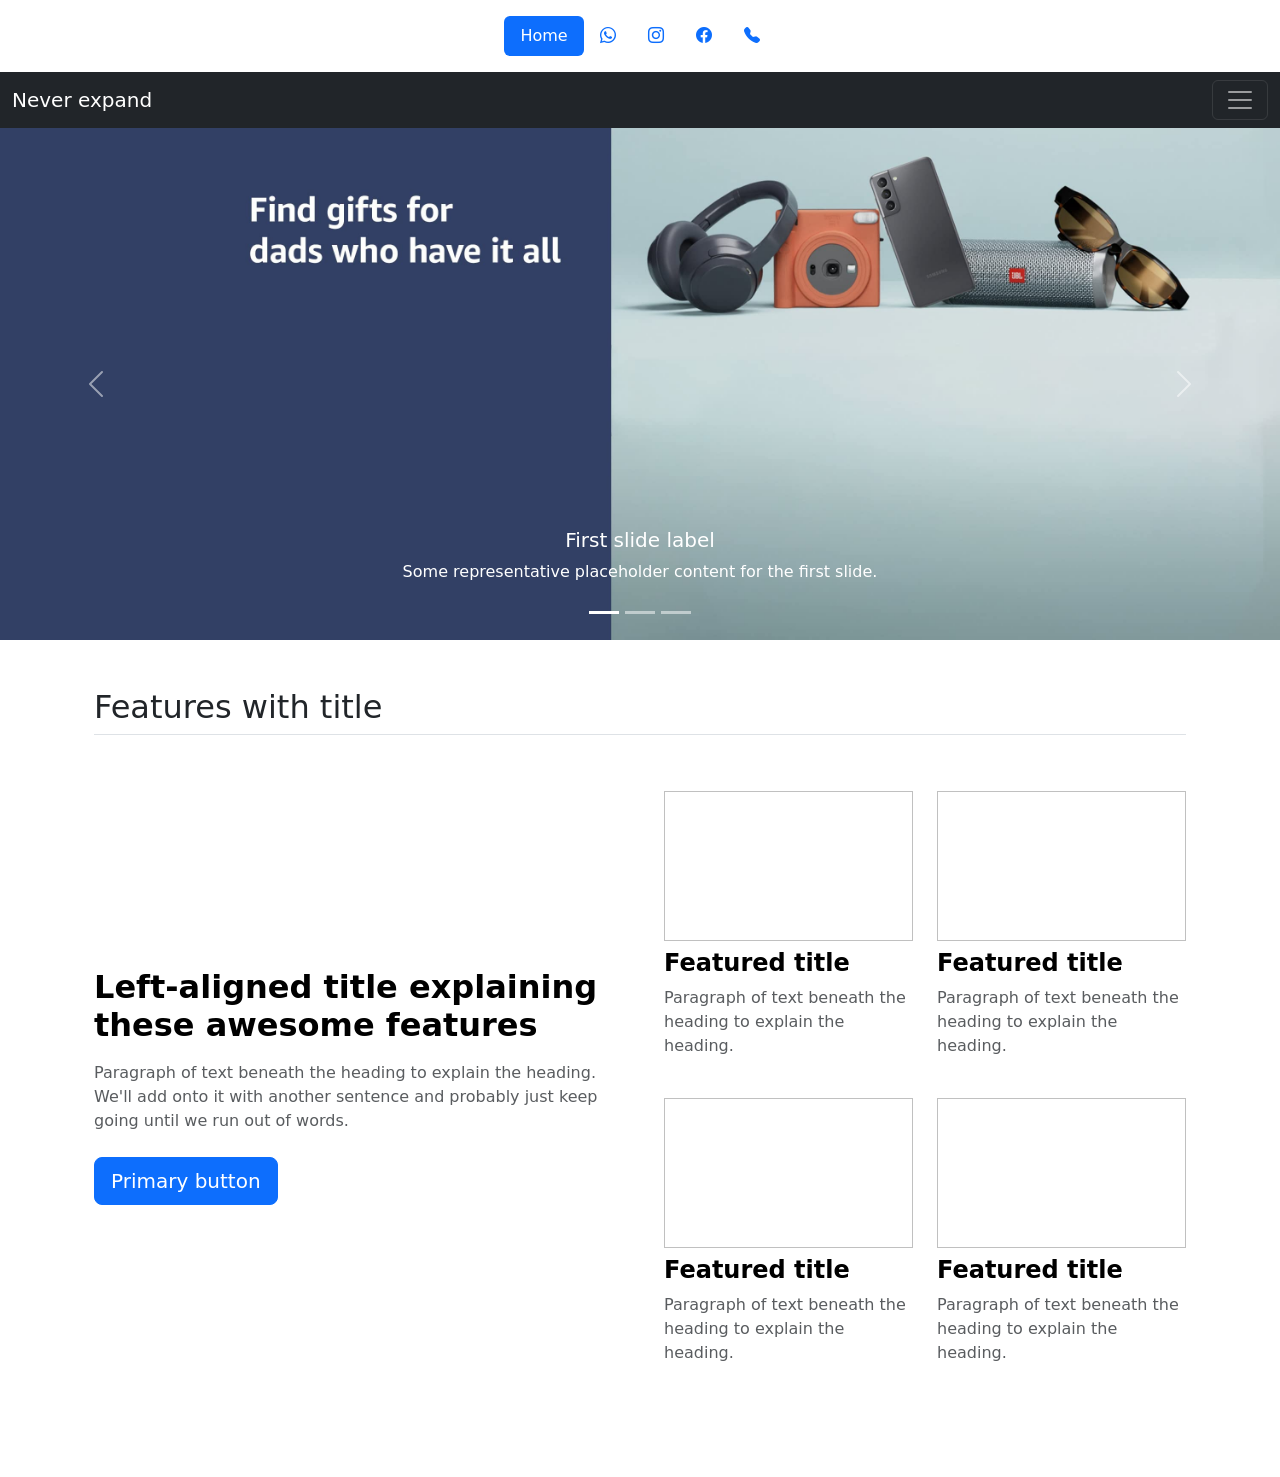
<file: about.html>
<!DOCTYPE html>
<html lang="en">
<head>
    <meta charset="UTF-8">
    <meta name="viewport" content="width=device-width, initial-scale=1.0">
    <title>Document</title>
    <link href="https://cdn.jsdelivr.net/npm/bootstrap@5.3.3/dist/css/bootstrap.min.css" rel="stylesheet" integrity="sha384-QWTKZyjpPEjISv5WaRU9OFeRpok6YctnYmDr5pNlyT2bRjXh0JMhjY6hW+ALEwIH" crossorigin="anonymous">
    <link rel="stylesheet" href="https://cdn.jsdelivr.net/npm/bootstrap-icons@1.11.3/font/bootstrap-icons.min.css">
    <link rel="stylesheet" href="style.css">
  
</head>
<body>
  <div class="container conatct-container">
    <header class="d-flex justify-content-center py-3">
      <ul class="nav nav-pills">
        <li class="nav-item"><a href="home.html" class="nav-link active" aria-current="page">Home</a></li>
        <li class="nav-item"><a href="#" class="nav-link"><i class="bi bi-whatsapp"></i></a></li>
        <li class="nav-item"><a href="#" class="nav-link"><i class="bi bi-instagram"></i></a></li>
        <li class="nav-item"><a href="#" class="nav-link"><i class="bi bi-facebook"></i></a></li>
        <li class="nav-item"><a href="#" class="nav-link"><i class="bi bi-telephone-fill"></i></a></li>
      </ul>
    </header>
  </div>

    <nav class="navbar navbar-dark bg-dark" aria-label="First navbar example">
        <div class="container-fluid">
          <a class="navbar-brand" href="#">Never expand</a>
          <button class="navbar-toggler collapsed" type="button" data-bs-toggle="collapse" data-bs-target="#navbarsExample01" aria-controls="navbarsExample01" aria-expanded="false" aria-label="Toggle navigation">
            <span class="navbar-toggler-icon"></span>
          </button>

          <div class="navbar-collapse collapse" id="navbarsExample01" style="">
            <center>
            <ul class="navbar-nav me-auto mb-2">
              <li class="nav-item">
                <a class="nav-link active" aria-current="page" href="home.html">HOME</a>
              </li>
              <li class="nav-item">
                <a class="nav-link" href="about.html">ABOUT US</a>
              </li>
              <li class="nav-item">
                <a class="nav-link" href="services.html">SERVICES</a>
              </li>
              <li class="nav-item">
                <a class="nav-link" href="contact.html">CONTACT</a>
              </li>
              <li class="nav-item">
                <a class="nav-link" href="price.html">PRICES & OFFERS</a>
              </li>
              <li class="nav-item dropdown">
                <a class="nav-link dropdown-toggle" href="#" data-bs-toggle="dropdown" aria-expanded="false">OUR PORTFOLIO</a>
                <ul class="dropdown-menu" >
                  <li><a class="dropdown-item" href="developer.html"></a>DEVELOPERS</li>
                  <li><a class="dropdown-item" href="project.html"></a>PROJECTS</li>
                  <li><a class="dropdown-item" href="skills.html"></a>SKILLS</li>
                </ul>
              </li>
            </ul>
          </div>
        </div>
    </center>
      </nav>

      <div id="carouselExampleCaptions" class="carousel slide">
        <div class="carousel-indicators">
          <button type="button" data-bs-target="#carouselExampleCaptions" data-bs-slide-to="0" class="active" aria-current="true" aria-label="Slide 1"></button>
          <button type="button" data-bs-target="#carouselExampleCaptions" data-bs-slide-to="1" aria-label="Slide 2"></button>
          <button type="button" data-bs-target="#carouselExampleCaptions" data-bs-slide-to="2" aria-label="Slide 3"></button>
        </div>
        <div class="carousel-inner">
          <div class="carousel-item active">
            <img src="img/hero-section.jpg" class="d-block w-100" alt="...">
            <div class="carousel-caption d-none d-md-block">
              <h5>First slide label</h5>
              <p>Some representative placeholder content for the first slide.</p>
            </div>
          </div>
          <div class="carousel-item">
            <img src="img/hero-section.jpg" class="d-block w-100" alt="...">
            <div class="carousel-caption d-none d-md-block">
              <h5>Second slide label</h5>
              <p>Some representative placeholder content for the second slide.</p>
            </div>
          </div>
          <div class="carousel-item">
            <img src="img/hero-section.jpg" class="d-block w-100" alt="...">
            <div class="carousel-caption d-none d-md-block">
              <h5>Third slide label</h5>
              <p>Some representative placeholder content for the third slide.</p>
            </div>
          </div>
        </div>
        <button class="carousel-control-prev" type="button" data-bs-target="#carouselExampleCaptions" data-bs-slide="prev">
          <span class="carousel-control-prev-icon" aria-hidden="true"></span>
          <span class="visually-hidden">Previous</span>
        </button>
        <button class="carousel-control-next" type="button" data-bs-target="#carouselExampleCaptions" data-bs-slide="next">
          <span class="carousel-control-next-icon" aria-hidden="true"></span>
          <span class="visually-hidden">Next</span>
        </button>
      </div>

      
      <div class="container px-4 py-5">
        <h2 class="pb-2 border-bottom">Features with title</h2>
    
        <div class="row row-cols-1 row-cols-md-2 align-items-md-center g-5 py-5">
          <div class="col d-flex flex-column align-items-start gap-2">
            <h2 class="fw-bold text-body-emphasis">Left-aligned title explaining these awesome features</h2>
            <p class="text-body-secondary">Paragraph of text beneath the heading to explain the heading. We'll add onto it with another sentence and probably just keep going until we run out of words.</p>
            <a href="#" class="btn btn-primary btn-lg">Primary button</a>
          </div>
    
          <div class="col">
            <div class="row row-cols-1 row-cols-sm-2 g-4">
              <div class="col d-flex flex-column gap-2">
                <div id="features-conatiner" class=" d-inline-flex align-items-center justify-content-center bg-gradient fs-4 rounded-3">
                 <img style="width: 100% ; height: 150px;" alt="">
                </div>
                <h4 class="fw-semibold mb-0 text-body-emphasis">Featured title</h4>
                <p class="text-body-secondary">Paragraph of text beneath the heading to explain the heading.</p>
              </div>
    
              <div class="col d-flex flex-column gap-2">
                <div class="feature-icon-small d-inline-flex align-items-center justify-content-center  bg-gradient fs-4 rounded-3">
                  <img id="img" style="width: 100% ; height: 150px;" alt="">
                </div>
                <h4 class="fw-semibold mb-0 text-body-emphasis">Featured title</h4>
                <p class="text-body-secondary">Paragraph of text beneath the heading to explain the heading.</p>
              </div>
    
              <div class="col d-flex flex-column gap-2">
                <div class="feature-icon-small d-inline-flex align-items-center justify-content-center bg-gradient fs-4 rounded-3">
                  <img style="width: 100% ; height: 150px;" alt="">
                </div>
                <h4 class="fw-semibold mb-0 text-body-emphasis">Featured title</h4>
                <p class="text-body-secondary">Paragraph of text beneath the heading to explain the heading.</p>
              </div>
    
              <div class="col d-flex flex-column gap-2">
                <div class="feature-icon-small d-inline-flex align-items-center justify-content-center bg-gradient fs-4 rounded-3">
                  <img style="width: 100% ; height: 150px;" alt="">
                </div>
                <h4 class="fw-semibold mb-0 text-body-emphasis">Featured title</h4>
                <p class="text-body-secondary">Paragraph of text beneath the heading to explain the heading.</p>
              </div>
            </div>
          </div>
        </div>
      </div>
   

      <script src="https://cdn.jsdelivr.net/npm/bootstrap@5.3.3/dist/js/bootstrap.bundle.min.js" integrity="sha384-YvpcrYf0tY3lHB60NNkmXc5s9fDVZLESaAA55NDzOxhy9GkcIdslK1eN7N6jIeHz" crossorigin="anonymous"></script>
      </body>
      </html>
</file>
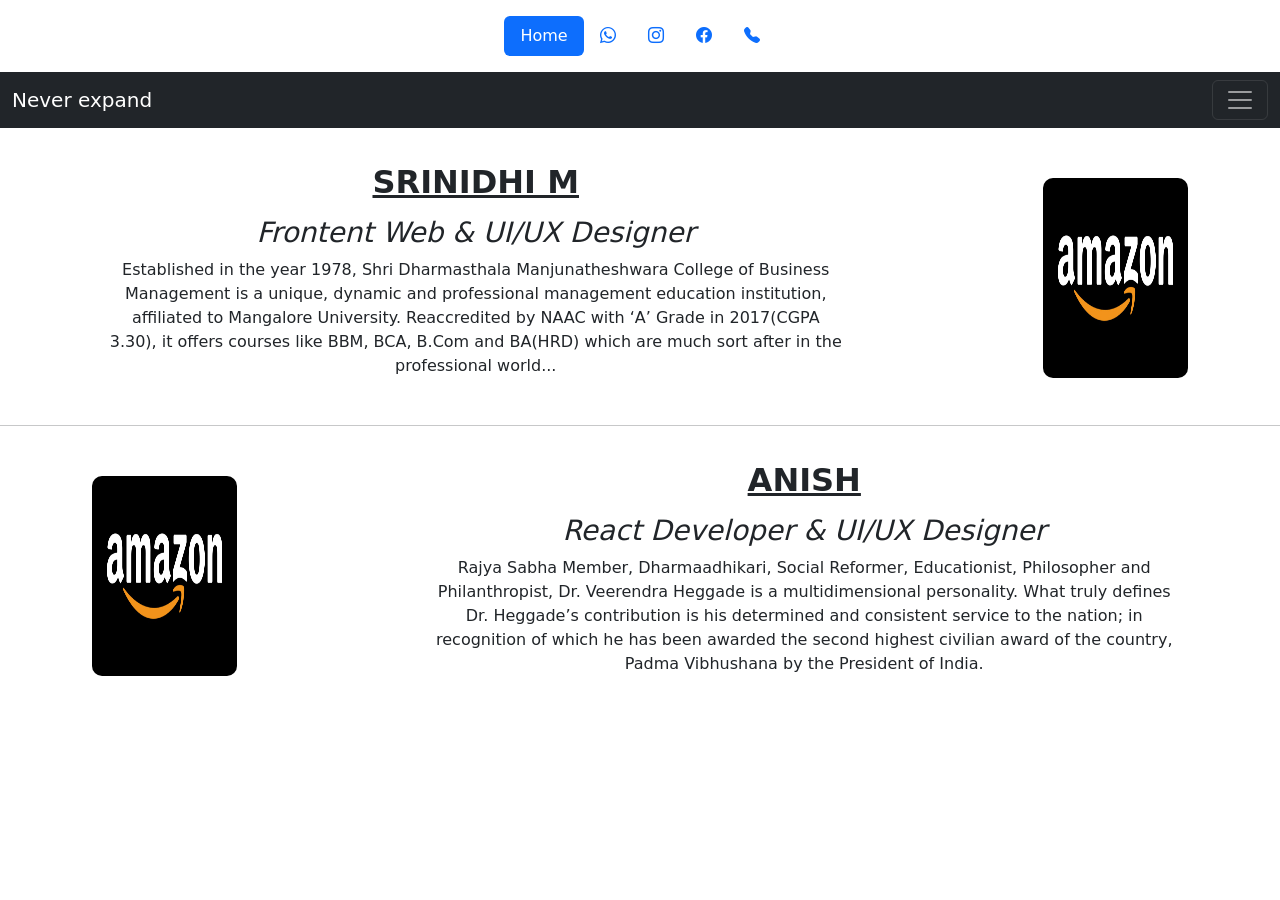
<file: developer.html>
<!DOCTYPE html>
<html lang="en">
<head>
    <meta charset="UTF-8">
    <meta name="viewport" content="width=device-width, initial-scale=1.0">
    <title>Document</title>
    <link href="https://cdn.jsdelivr.net/npm/bootstrap@5.3.3/dist/css/bootstrap.min.css" rel="stylesheet" integrity="sha384-QWTKZyjpPEjISv5WaRU9OFeRpok6YctnYmDr5pNlyT2bRjXh0JMhjY6hW+ALEwIH" crossorigin="anonymous">
    <link rel="stylesheet" href="https://cdn.jsdelivr.net/npm/bootstrap-icons@1.11.3/font/bootstrap-icons.min.css">
    <link rel="stylesheet" href="style.css">
    <style>
      .devs{
        width: 40%;
        display: flex;
        align-items: center;
        justify-content: center;
        
      }
    </style>
</head>
<body>
  <div class="container conatct-container">
    <header class="d-flex justify-content-center py-3">
      <ul class="nav nav-pills">
        <li class="nav-item"><a href="home.html" class="nav-link active" aria-current="page">Home</a></li>
        <li class="nav-item"><a href="#" class="nav-link"><i class="bi bi-whatsapp"></i></a></li>
        <li class="nav-item"><a href="#" class="nav-link"><i class="bi bi-instagram"></i></a></li>
        <li class="nav-item"><a href="#" class="nav-link"><i class="bi bi-facebook"></i></a></li>
        <li class="nav-item"><a href="#" class="nav-link"><i class="bi bi-telephone-fill"></i></a></li>
      </ul>
    </header>
  </div>

    <nav class="navbar navbar-dark bg-dark" aria-label="First navbar example">
        <div class="container-fluid">
          <a class="navbar-brand" href="#">Never expand</a>
          <button class="navbar-toggler collapsed" type="button" data-bs-toggle="collapse" data-bs-target="#navbarsExample01" aria-controls="navbarsExample01" aria-expanded="false" aria-label="Toggle navigation">
            <span class="navbar-toggler-icon"></span>
          </button>

          <div class="navbar-collapse collapse" id="navbarsExample01" style="">
            <center>
            <ul class="navbar-nav me-auto mb-2">
              <li class="nav-item">
                <a class="nav-link active" aria-current="page" href="home.html">HOME</a>
              </li>
              <li class="nav-item">
                <a class="nav-link" href="about.html">ABOUT US</a>
              </li>
              <li class="nav-item">
                <a class="nav-link" href="services.html">SERVICES</a>
              </li>
              <li class="nav-item">
                <a class="nav-link" href="contact.html">CONTACT</a>
              </li>
              <li class="nav-item">
                <a class="nav-link" href="price.html">PRICES & OFFERS</a>
              </li>
              <li class="nav-item dropdown">
                <a class="nav-link dropdown-toggle" href="#" data-bs-toggle="dropdown" aria-expanded="false">OUR PORTFOLIO</a>
                <ul class="dropdown-menu" >
                  <li><a class="dropdown-item" href="developer.html"></a>DEVELOPERS</li>
                  <li><a class="dropdown-item" href="project.html"></a>PROJECTS</li>
                  <li><a class="dropdown-item" href="skills.html"></a>SKILLS</li>
                </ul>
              </li>
            </ul>
          </div>
        </div>
    </center>
      </nav>

      <div class="col-12 themed-grid-col">
        <div class="dev-1">
          <div class="content">
            <h2><u><b>SRINIDHI M</b></u><h3><i>Frontent Web & UI/UX Designer</i></h3></h2>
            <p>
              Established in the year 1978, Shri Dharmasthala Manjunatheshwara
              College of Business Management is a unique, dynamic and professional
              management education institution, affiliated to Mangalore
              University. Reaccredited by NAAC with ‘A’ Grade in 2017(CGPA 3.30),
              it offers courses like BBM, BCA, B.Com and BA(HRD) which are much
              sort after in the professional world...
            </p>
          </div>
  
          <div class="image">
            <img style="width: 145px;height: 200px;border-radius: 10px;" src="img/amazonlogo.jpg" alt="" />
          </div>
        </div>
      </div>
      <hr>
      <div class="col-12 themed-grid-col">
        <div class="dev-2">
          <img style="width: 145px;height: 200px;border-radius: 10px;" src="img/amazonlogo.jpg" alt="" />
  
          <div class="content">
            <h2><u><b>ANISH</b></u><h3><i>React Developer & UI/UX Designer</i></h3></h2>
            <p>
              Rajya Sabha Member, Dharmaadhikari, Social Reformer, Educationist,
              Philosopher and Philanthropist, Dr. Veerendra Heggade is a
              multidimensional personality. What truly defines Dr. Heggade’s
              contribution is his determined and consistent service to the nation;
              in recognition of which he has been awarded the second highest
              civilian award of the country, Padma Vibhushana by the President of
              India.
            </p>
          </div>
        </div>
      </div>

      <script src="https://cdn.jsdelivr.net/npm/bootstrap@5.3.3/dist/js/bootstrap.bundle.min.js" integrity="sha384-YvpcrYf0tY3lHB60NNkmXc5s9fDVZLESaAA55NDzOxhy9GkcIdslK1eN7N6jIeHz" crossorigin="anonymous"></script>
    </body>
    </html>
</file>
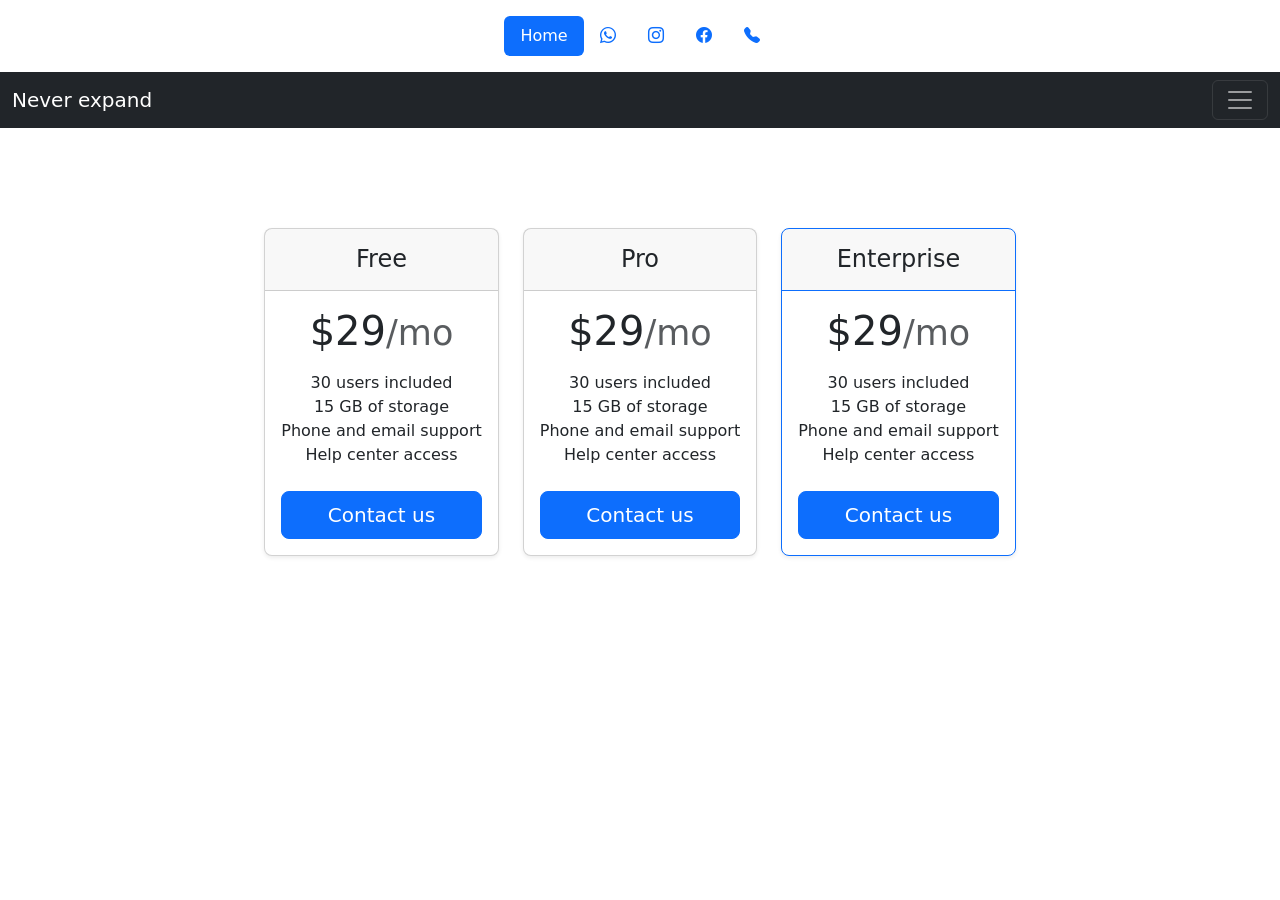
<file: price.html>
<!DOCTYPE html>
<html lang="en">
<head>
    <meta charset="UTF-8">
    <meta name="viewport" content="width=device-width, initial-scale=1.0">
    <title>Document</title>
    <link href="https://cdn.jsdelivr.net/npm/bootstrap@5.3.3/dist/css/bootstrap.min.css" rel="stylesheet" integrity="sha384-QWTKZyjpPEjISv5WaRU9OFeRpok6YctnYmDr5pNlyT2bRjXh0JMhjY6hW+ALEwIH" crossorigin="anonymous">
    <link rel="stylesheet" href="https://cdn.jsdelivr.net/npm/bootstrap-icons@1.11.3/font/bootstrap-icons.min.css">
    <link rel="stylesheet" href="style.css">
<style>
    .price-container{
        width: 100%;
        display: flex;
        align-items: center;
        justify-content: center;
        flex-direction: column;
        margin-top: 100px;
    }
</style>
</head>
<body>
  <div class="container conatct-container">
    <header class="d-flex justify-content-center py-3">
      <ul class="nav nav-pills">
        <li class="nav-item"><a href="home.html" class="nav-link active" aria-current="page">Home</a></li>
        <li class="nav-item"><a href="#" class="nav-link"><i class="bi bi-whatsapp"></i></a></li>
        <li class="nav-item"><a href="#" class="nav-link"><i class="bi bi-instagram"></i></a></li>
        <li class="nav-item"><a href="#" class="nav-link"><i class="bi bi-facebook"></i></a></li>
        <li class="nav-item"><a href="#" class="nav-link"><i class="bi bi-telephone-fill"></i></a></li>
      </ul>
    </header>
  </div>

    <nav class="navbar navbar-dark bg-dark" aria-label="First navbar example">
        <div class="container-fluid">
          <a class="navbar-brand" href="#">Never expand</a>
          <button class="navbar-toggler collapsed" type="button" data-bs-toggle="collapse" data-bs-target="#navbarsExample01" aria-controls="navbarsExample01" aria-expanded="false" aria-label="Toggle navigation">
            <span class="navbar-toggler-icon"></span>
          </button>

          <div class="navbar-collapse collapse" id="navbarsExample01" style="">
            <center>
            <ul class="navbar-nav me-auto mb-2">
              <li class="nav-item">
                <a class="nav-link active" aria-current="page" href="home.html">HOME</a>
              </li>
              <li class="nav-item">
                <a class="nav-link" href="about.html">ABOUT US</a>
              </li>
              <li class="nav-item">
                <a class="nav-link" href="services.html">SERVICES</a>
              </li>
              <li class="nav-item">
                <a class="nav-link" href="contact.html">CONTACT</a>
              </li>
              <li class="nav-item">
                <a class="nav-link" href="price.html">PRICES & OFFERS</a>
              </li>
              <li class="nav-item dropdown">
                <a class="nav-link dropdown-toggle" href="#" data-bs-toggle="dropdown" aria-expanded="false">OUR PORTFOLIO</a>
                <ul class="dropdown-menu" >
                  <li><a class="dropdown-item" href="developer.html"></a>DEVELOPERS</li>
                  <li><a class="dropdown-item" href="project.html"></a>PROJECTS</li>
                  <li><a class="dropdown-item" href="skills.html"></a>SKILLS</li>
                </ul>
              </li>
            </ul>
          </div>
        </div>
    </center>
      </nav>

      <div class="price-container">
      <div class="row row-cols-1 row-cols-md-3 mb-3 text-center">
        <div class="col">
          <div class="card mb-4 rounded-3 shadow-sm">
            <div class="card-header py-3">
              <h4 class="my-0 fw-normal">Free</h4>
            </div>
            <div class="card-body">
                <h1 class="card-title pricing-card-title">$29<small class="text-body-secondary fw-light">/mo</small></h1>
                <ul class="list-unstyled mt-3 mb-4">
                  <li>30 users included</li>
                  <li>15 GB of storage</li>
                  <li>Phone and email support</li>
                  <li>Help center access</li>
                </ul>
                <button type="button" class="w-100 btn btn-lg btn-primary">Contact us</button>
              </div>
            </div>
          </div>

        <div class="col">
          <div class="card mb-4 rounded-3 shadow-sm">
            <div class="card-header py-3">
              <h4 class="my-0 fw-normal">Pro</h4>
            </div>
            <div class="card-body">
                <h1 class="card-title pricing-card-title">$29<small class="text-body-secondary fw-light">/mo</small></h1>
                <ul class="list-unstyled mt-3 mb-4">
                  <li>30 users included</li>
                  <li>15 GB of storage</li>
                  <li>Phone and email support</li>
                  <li>Help center access</li>
                </ul>
                <button type="button" class="w-100 btn btn-lg btn-primary">Contact us</button>
              </div>
            </div>
          </div>

        <div class="col">
          <div class="card mb-4 rounded-3 shadow-sm border-primary">
            <div class="card-header py-3  border-primary">
              <h4 class="my-0 fw-normal">Enterprise</h4>
            </div>
            <div class="card-body">
              <h1 class="card-title pricing-card-title">$29<small class="text-body-secondary fw-light">/mo</small></h1>
              <ul class="list-unstyled mt-3 mb-4">
                <li>30 users included</li>
                <li>15 GB of storage</li>
                <li>Phone and email support</li>
                <li>Help center access</li>
              </ul>
              <button type="button" class="w-100 btn btn-lg btn-primary">Contact us</button>
            </div>
          </div>
        </div>
      </div>
    </div>
      <script src="https://cdn.jsdelivr.net/npm/bootstrap@5.3.3/dist/js/bootstrap.bundle.min.js" integrity="sha384-YvpcrYf0tY3lHB60NNkmXc5s9fDVZLESaAA55NDzOxhy9GkcIdslK1eN7N6jIeHz" crossorigin="anonymous"></script>
    </body>
</html>
</file>
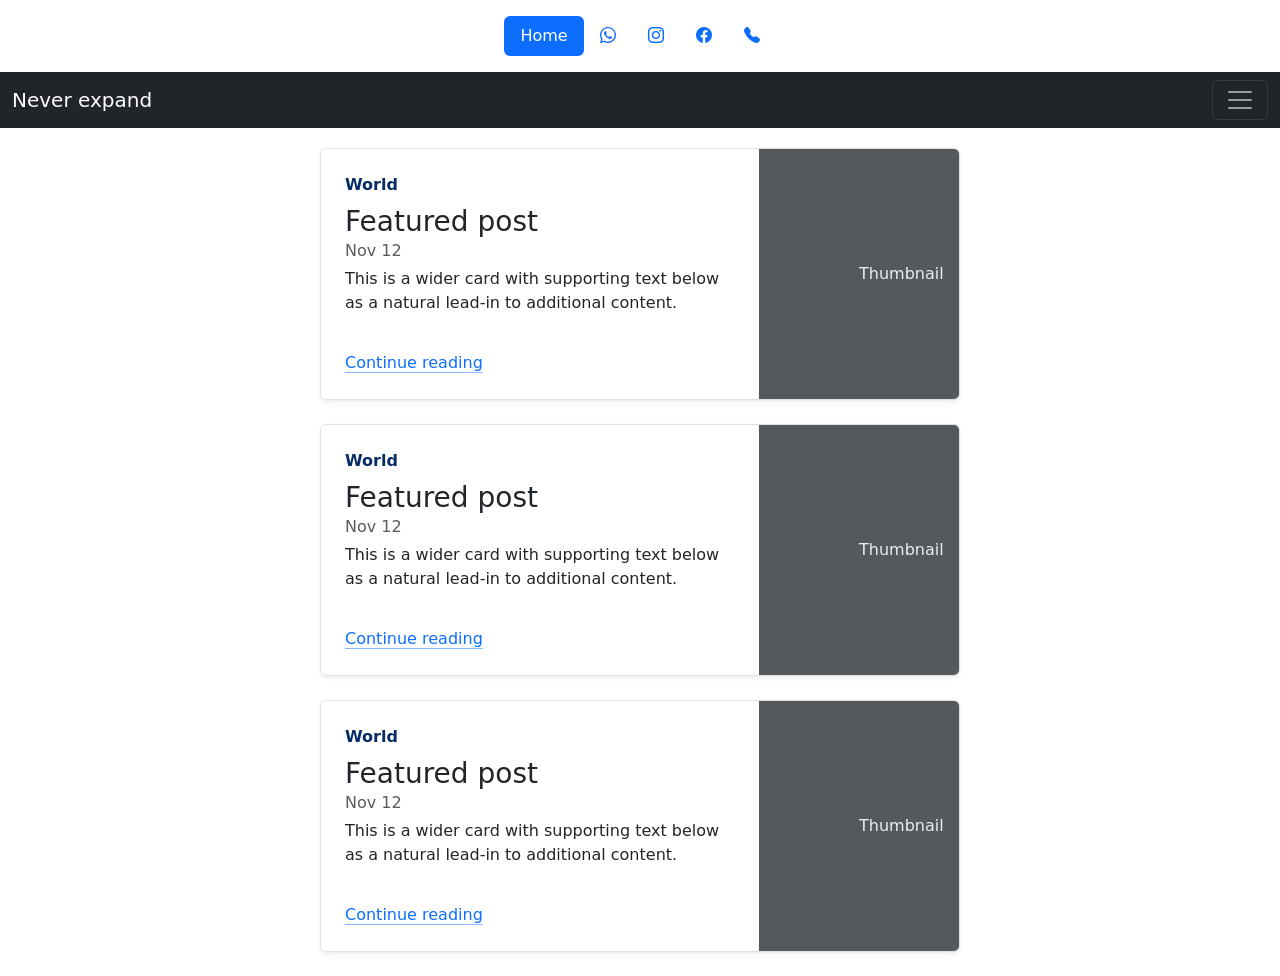
<file: services.html>
<!DOCTYPE html>
<html lang="en">
<head>
    <meta charset="UTF-8">
    <meta name="viewport" content="width=device-width, initial-scale=1.0">
    <title>Document</title>
    <link href="https://cdn.jsdelivr.net/npm/bootstrap@5.3.3/dist/css/bootstrap.min.css" rel="stylesheet" integrity="sha384-QWTKZyjpPEjISv5WaRU9OFeRpok6YctnYmDr5pNlyT2bRjXh0JMhjY6hW+ALEwIH" crossorigin="anonymous">
    <link rel="stylesheet" href="https://cdn.jsdelivr.net/npm/bootstrap-icons@1.11.3/font/bootstrap-icons.min.css">
    <link rel="stylesheet" href="style.css">
    <style>
        .services-container{
            width: 100%;
            display: flex;
            align-items: center;
            justify-content: center;
            flex-direction: column;
            margin-top: 20px;
        }
    </style>
</head>
<body>
  <div class="container conatct-container">
    <header class="d-flex justify-content-center py-3">
      <ul class="nav nav-pills">
        <li class="nav-item"><a href="home.html" class="nav-link active" aria-current="page">Home</a></li>
        <li class="nav-item"><a href="#" class="nav-link"><i class="bi bi-whatsapp"></i></a></li>
        <li class="nav-item"><a href="#" class="nav-link"><i class="bi bi-instagram"></i></a></li>
        <li class="nav-item"><a href="#" class="nav-link"><i class="bi bi-facebook"></i></a></li>
        <li class="nav-item"><a href="#" class="nav-link"><i class="bi bi-telephone-fill"></i></a></li>
      </ul>
    </header>
  </div>

    <nav class="navbar navbar-dark bg-dark" aria-label="First navbar example">
        <div class="container-fluid">
          <a class="navbar-brand" href="#">Never expand</a>
          <button class="navbar-toggler collapsed" type="button" data-bs-toggle="collapse" data-bs-target="#navbarsExample01" aria-controls="navbarsExample01" aria-expanded="false" aria-label="Toggle navigation">
            <span class="navbar-toggler-icon"></span>
          </button>

          <div class="navbar-collapse collapse" id="navbarsExample01" style="">
            <center>
            <ul class="navbar-nav me-auto mb-2">
              <li class="nav-item">
                <a class="nav-link active" aria-current="page" href="home.html">HOME</a>
              </li>
              <li class="nav-item">
                <a class="nav-link" href="about.html">ABOUT US</a>
              </li>
              <li class="nav-item">
                <a class="nav-link" href="services.html">SERVICES</a>
              </li>
              <li class="nav-item">
                <a class="nav-link" href="contact.html">CONTACT</a>
              </li>
              <li class="nav-item">
                <a class="nav-link" href="price.html">PRICES & OFFERS</a>
              </li>
              <li class="nav-item dropdown">
                <a class="nav-link dropdown-toggle" href="#" data-bs-toggle="dropdown" aria-expanded="false">OUR PORTFOLIO</a>
                <ul class="dropdown-menu" >
                  <li><a class="dropdown-item" href="developer.html"></a>DEVELOPERS</li>
                  <li><a class="dropdown-item" href="project.html"></a>PROJECTS</li>
                  <li><a class="dropdown-item" href="skills.html"></a>SKILLS</li>
                </ul>
              </li>
            </ul>
          </div>
        </div>
    </center>
      </nav>
      
      <div class="services-container">
      <div class="col-md-6">
        <div class="row g-0 border rounded overflow-hidden flex-md-row mb-4 shadow-sm h-md-250 position-relative">
          <div class="col p-4 d-flex flex-column position-static">
            <strong class="d-inline-block mb-2 text-primary-emphasis">World</strong>
            <h3 class="mb-0">Featured post</h3>
            <div class="mb-1 text-body-secondary">Nov 12</div>
            <p class="card-text mb-auto">This is a wider card with supporting text below as a natural lead-in to additional content.</p>
            <a href="#" class="icon-link gap-1 icon-link-hover stretched-link">
              Continue reading
              <svg class="bi"><use xlink:href="#chevron-right"></use></svg>
            </a>
          </div>
          <div class="col-auto d-none d-lg-block">
            <svg class="bd-placeholder-img" width="200" height="250" xmlns="http://www.w3.org/2000/svg" role="img" aria-label="Placeholder: Thumbnail" preserveAspectRatio="xMidYMid slice" focusable="false"><title>Placeholder</title><rect width="100%" height="100%" fill="#55595c"></rect><text x="50%" y="50%" fill="#eceeef" dy=".3em">Thumbnail</text></svg>
          </div>
        </div>
      </div>

      <div class="col-md-6">
        <div class="row g-0 border rounded overflow-hidden flex-md-row mb-4 shadow-sm h-md-250 position-relative">
          <div class="col p-4 d-flex flex-column position-static">
            <strong class="d-inline-block mb-2 text-primary-emphasis">World</strong>
            <h3 class="mb-0">Featured post</h3>
            <div class="mb-1 text-body-secondary">Nov 12</div>
            <p class="card-text mb-auto">This is a wider card with supporting text below as a natural lead-in to additional content.</p>
            <a href="#" class="icon-link gap-1 icon-link-hover stretched-link">
              Continue reading
              <svg class="bi"><use xlink:href="#chevron-right"></use></svg>
            </a>
          </div>
          <div class="col-auto d-none d-lg-block">
            <svg class="bd-placeholder-img" width="200" height="250" xmlns="http://www.w3.org/2000/svg" role="img" aria-label="Placeholder: Thumbnail" preserveAspectRatio="xMidYMid slice" focusable="false"><title>Placeholder</title><rect width="100%" height="100%" fill="#55595c"></rect><text x="50%" y="50%" fill="#eceeef" dy=".3em">Thumbnail</text></svg>
          </div>
        </div>
      </div>


      <div class="col-md-6">
        <div class="row g-0 border rounded overflow-hidden flex-md-row mb-4 shadow-sm h-md-250 position-relative">
          <div class="col p-4 d-flex flex-column position-static">
            <strong class="d-inline-block mb-2 text-primary-emphasis">World</strong>
            <h3 class="mb-0">Featured post</h3>
            <div class="mb-1 text-body-secondary">Nov 12</div>
            <p class="card-text mb-auto">This is a wider card with supporting text below as a natural lead-in to additional content.</p>
            <a href="#" class="icon-link gap-1 icon-link-hover stretched-link">
              Continue reading
              <svg class="bi"><use xlink:href="#chevron-right"></use></svg>
            </a>
          </div>
          <div class="col-auto d-none d-lg-block">
            <svg class="bd-placeholder-img" width="200" height="250" xmlns="http://www.w3.org/2000/svg" role="img" aria-label="Placeholder: Thumbnail" preserveAspectRatio="xMidYMid slice" focusable="false"><title>Placeholder</title><rect width="100%" height="100%" fill="#55595c"></rect><text x="50%" y="50%" fill="#eceeef" dy=".3em">Thumbnail</text></svg>
          </div>
        </div>
      </div>
    </div>

      <script src="https://cdn.jsdelivr.net/npm/bootstrap@5.3.3/dist/js/bootstrap.bundle.min.js" integrity="sha384-YvpcrYf0tY3lHB60NNkmXc5s9fDVZLESaAA55NDzOxhy9GkcIdslK1eN7N6jIeHz" crossorigin="anonymous"></script>
    </body>
    </html>
</file>
<file: style.css>
*{
  box-sizing: border-box;
  padding: 0px;
  margin: 0px;

}


.dev-1{
  margin-top: 20px;
  display: flex;
  align-items: center;
  justify-content: space-around;
}

.dev-2{
  margin-top: 20px;
  display: flex;
  align-items: center;
  justify-content: space-around;
}
.content{
  width: 60%;
  text-align: center;
  padding: 15px;
}

.content h2{
  margin-bottom: 15px;
}
.president img{
  border: 4px solid white;
}
/*form*/
.contact-form{
  background: #fff;
  width: 70%;
}
.contact-form .form-control{
  border-radius:1rem;
}
.contact-form form{
  padding: 14%;
}
.contact-form form .row{
  margin-bottom: -7%;
}
.contact-form h3{
  margin-bottom: 3%;
  margin-top: -10%;
  text-align: center;
  color: #0062cc;
}
.contact-form .btnContact {
  width: 50%;
  border: none;
  border-radius: 1rem;
  padding: 1.5%;
  background: #dc3545;
  font-weight: 600;
  color: #fff;
  cursor: pointer;
}
.btnContactSubmit
{
  width: 50%;
  border-radius: 1rem;
  padding: 1.5%;
  color: #fff;
  background-color: #0062cc;
  border: none;
  cursor: pointer;
}
</file>
